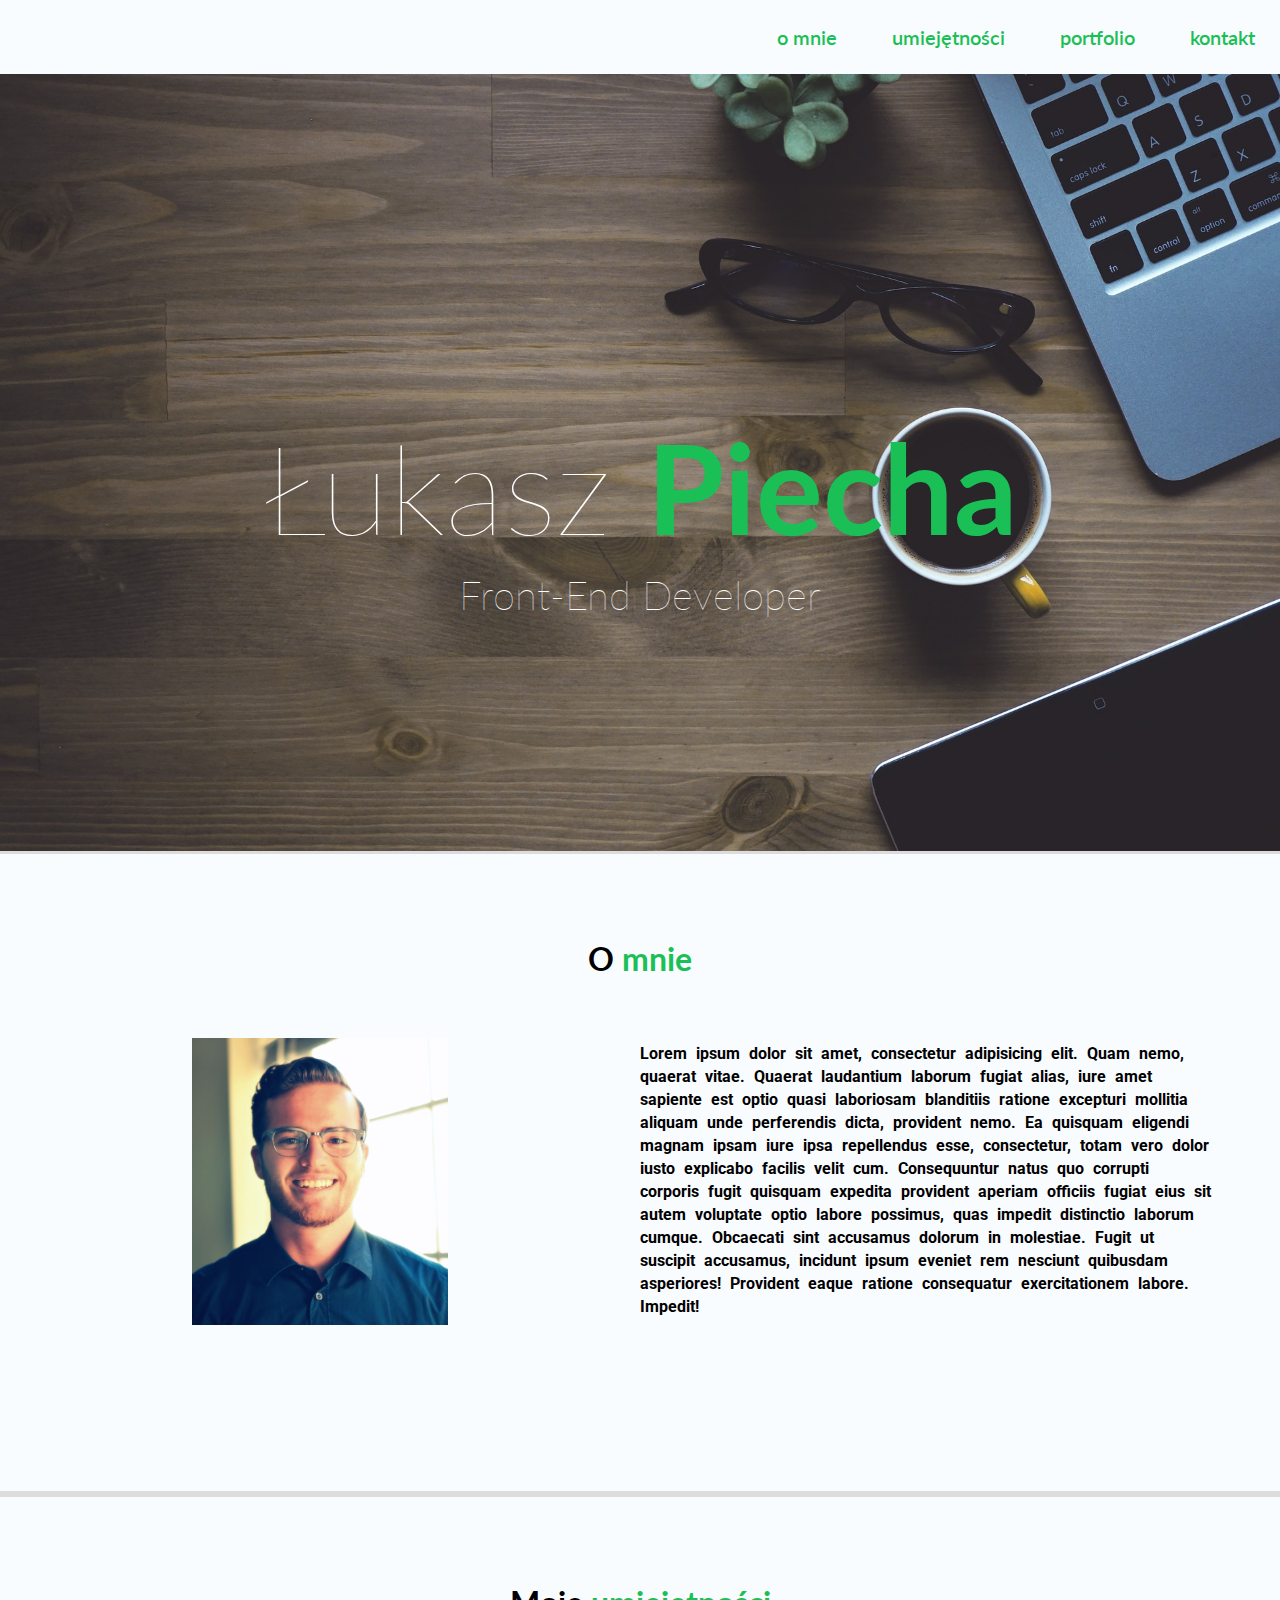
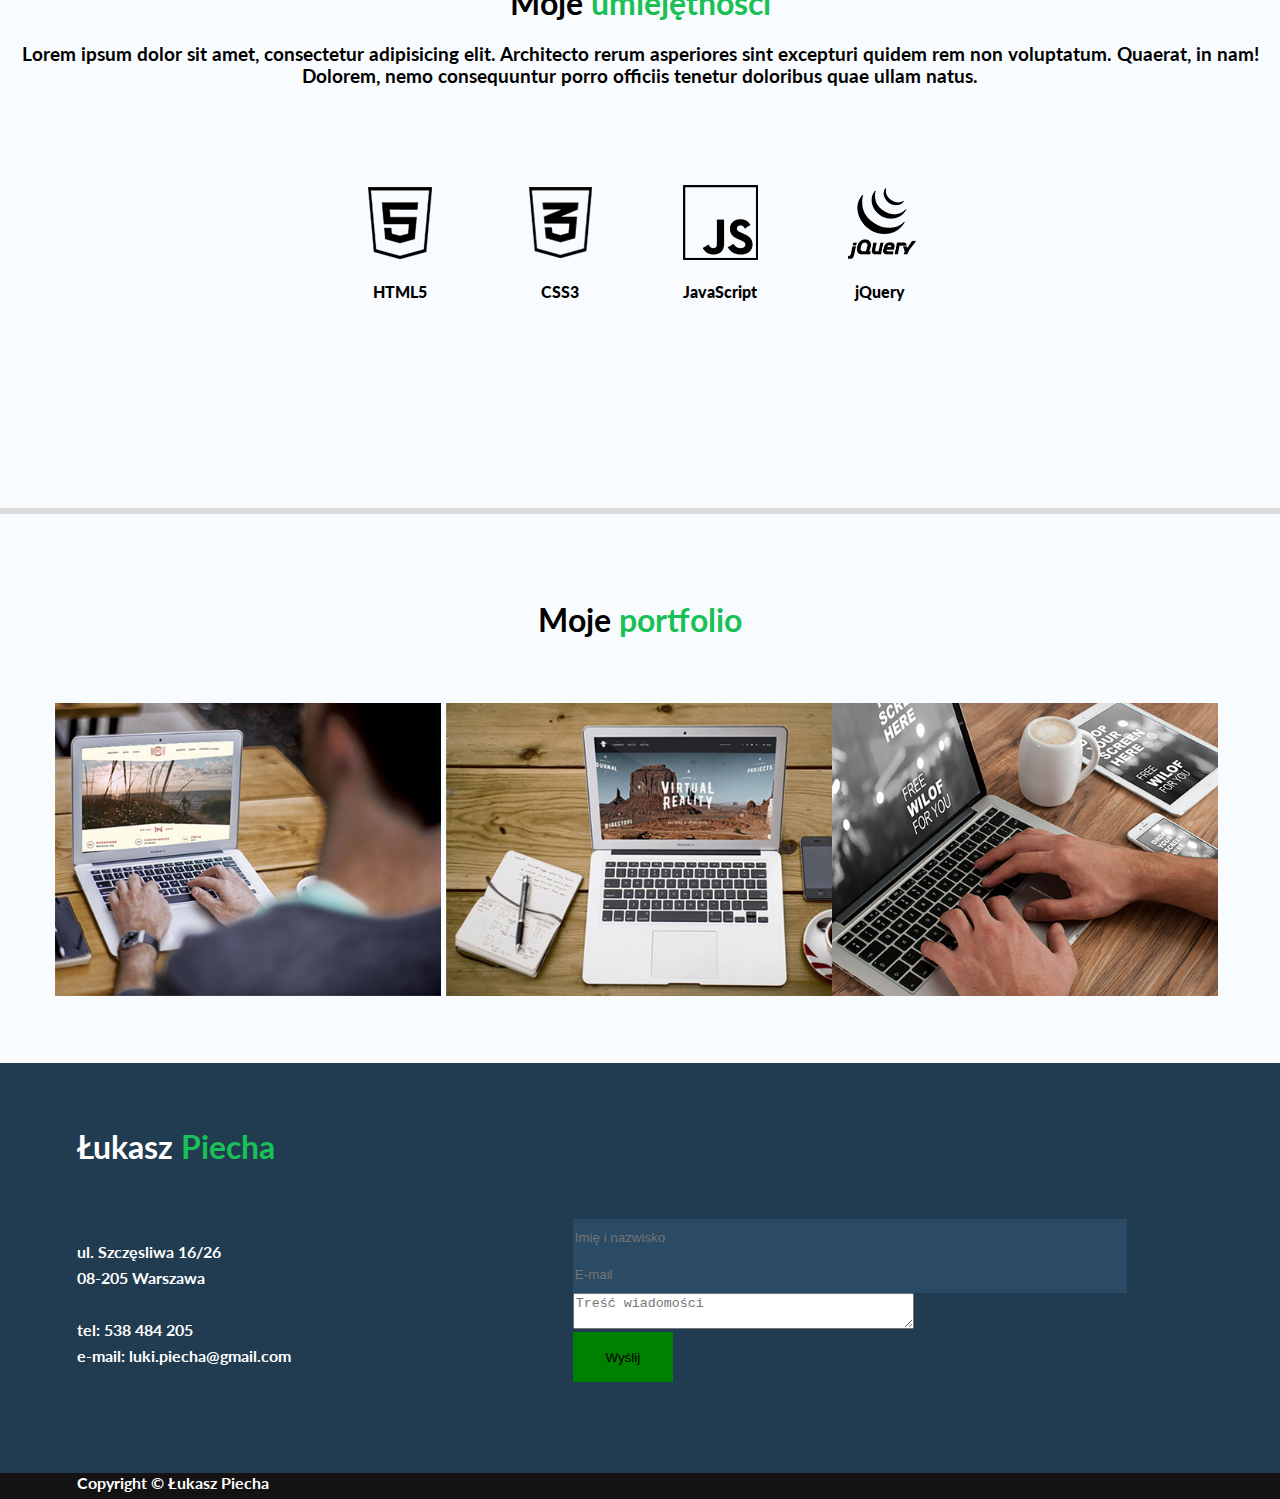
<file: index.html>
<!DOCTYPE html>
<html lang="en">
<head>
    <meta charset="UTF-8">
    <title>Moje Portfolio</title>
    <link href="https://fonts.googleapis.com/css?family=Roboto" rel="stylesheet">
    <link href="https://fonts.googleapis.com/css?family=Lato:100" rel="stylesheet">
    <link rel="stylesheet" href="style.css">
    
</head>

<body>
    
<nav id="menu">
    <div class="menu-item"><a href="#about">o mnie</a></div>
    <div class="menu-item"><a href="#skills">umiejętności</a></div>
    <div class="menu-item"><a href="#portfolio">portfolio</a></div>
    <div class="menu-item"><a href="#contact">kontakt</a></div>
</nav>
      
    
<div id="header">
        <img src="img/header-background.jpg" alt="Header image">
        <header id="main-header-text">Łukasz <span id="name">Piecha</span><br>
        <span id="name2">Front-End Developer</span></header>
</div>
   
   <div id="about">
       <h1 id="about-header">O <span id="mnie">mnie</span></h1>
       <img src="img/jan-nowak.jpg" alt="Ja">
       <h3 class="about-content">Lorem ipsum dolor sit amet, consectetur adipisicing elit. Quam nemo, quaerat vitae. Quaerat laudantium laborum fugiat alias, iure amet sapiente est optio quasi laboriosam blanditiis ratione excepturi mollitia aliquam unde perferendis dicta, provident nemo. Ea quisquam eligendi magnam ipsam iure ipsa repellendus esse, consectetur, totam vero dolor iusto explicabo facilis velit cum. Consequuntur natus quo corrupti corporis fugit quisquam expedita provident aperiam officiis fugiat eius sit autem voluptate optio labore possimus, quas impedit distinctio laborum cumque. Obcaecati sint accusamus dolorum in molestiae. Fugit ut suscipit accusamus, incidunt ipsum eveniet rem nesciunt quibusdam asperiores! Provident eaque ratione consequatur exercitationem labore. Impedit!</h3>
     </div>
      
    
<div id="skills">
       <h1 id="skills-header">Moje<span id="span-skills"> umiejętności</span></h1>
       <h3 class="skills-content">Lorem ipsum dolor sit amet, consectetur adipisicing elit. Architecto rerum asperiores sint excepturi quidem rem non voluptatum. Quaerat, in nam! Dolorem, nemo consequuntur porro officiis tenetur doloribus quae ullam natus.</h3>
       
<div id="icons">
 
   <figure><img class="icons2" src="icons/html5.png" alt="HTML5"><figcaption>HTML5</figcaption></figure>
   <figure><img class="icons2" src="icons/css3.png" alt="CSS3"><figcaption>CSS3</figcaption></figure>
   <figure><img class="icons2" src="icons/js.png" alt="JavaScript"><figcaption>JavaScript</figcaption></figure>
   <figure><img class="icons2" src="icons/jquery.png" alt="jQuery"><figcaption>jQuery</figcaption></figure>
   
</div>
</div>
    <div id="portfolio">
       
        <h1 id="portfolio-header">Moje <span id="portfolio-greenword">portfolio</span></h1>
        
        <div class="zdjecia"><div class="hover1"><br>Opis projektu<br><br>Lorem ipsum dolor sit amet, consectetur adipisicing elit. Magnam exercitationem culpa quia odio eaque minima eos rem, voluptatibus nisi velit.<br><br> Wykorzystane technologie: <br><br>HTML5, CSS3, RWD, Bootstrap, JavaScript, jQuery</div>
        
        <img class="pictures" src="img/portfolio1.jpg" alt="Projekt 1" id="zdjecie1"><div class="hover1"><br>Opis projektu<br><br>Lorem ipsum dolor sit amet, consectetur adipisicing elit. Magnam exercitationem culpa quia odio eaque minima eos rem, voluptatibus nisi velit.<br><br> Wykorzystane technologie: <br><br>HTML5, CSS3, RWD, Bootstrap, JavaScript, jQuery</div>
        
        <img class="pictures" src="img/portfolio2.jpg" alt="Projekt 2" id="zdjecie2"><div class="hover1"><br>Opis projektu<br><br>Lorem ipsum dolor sit amet, consectetur adipisicing elit. Magnam exercitationem culpa quia odio eaque minima eos rem, voluptatibus nisi velit.<br><br> Wykorzystane technologie: <br><br>HTML5, CSS3, RWD, Bootstrap, JavaScript, jQuery</div><img class="pictures" src="img/portfolio4.jpg" alt="Projekt 3" id="zdjecie3">
        </div>
        
<div id="contact">
    <h1 id="contact-header">Łukasz <span id="nazwisko">Piecha</span></h1>
    <h4 class="contact-content">ul. Szczęsliwa 16/26<br>08-205 Warszawa <br><br>tel: 538 484 205<br>e-mail: luki.piecha@gmail.com</h4>
    <div id="divform"><form id="formbox" action="https://formspree.io/your@email.com" method="POST">
    <input class="boxstyle" type="text" name="namesurname" placeholder="Imię i nazwisko"><br>
    <input class="boxstyle" type="email" name="_replyto" placeholder="E-mail"><br>
    <textarea name="msgbox" cols="40" rows="2" class="msgstyle" placeholder="Treść wiadomości"></textarea><br>
    <input class="zielony" type="submit" value="Wyślij">
    </form>
        </div>
   
       <footer id="footer">
        <h5 class="footer-content">Copyright &copy; Łukasz Piecha</h5>
        </footer>  
        </div></div>
</body>
</html>
</file>
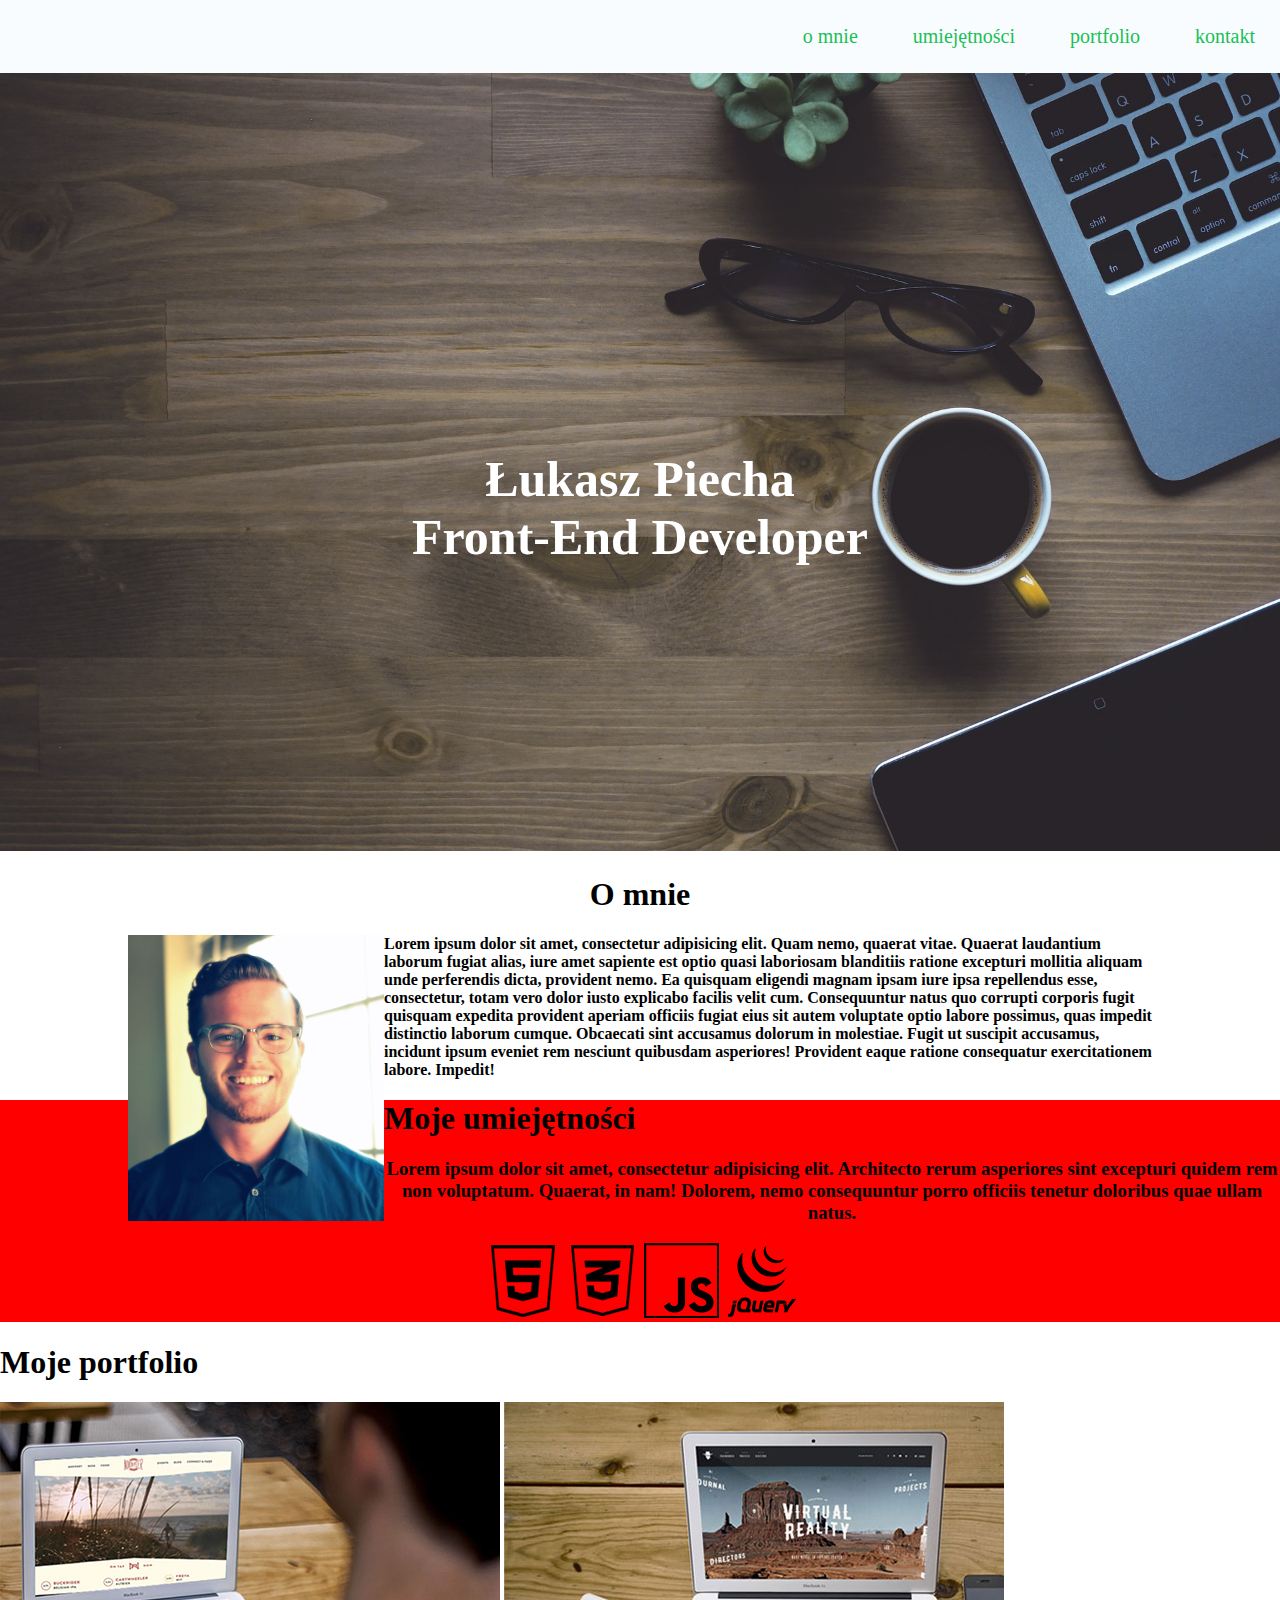
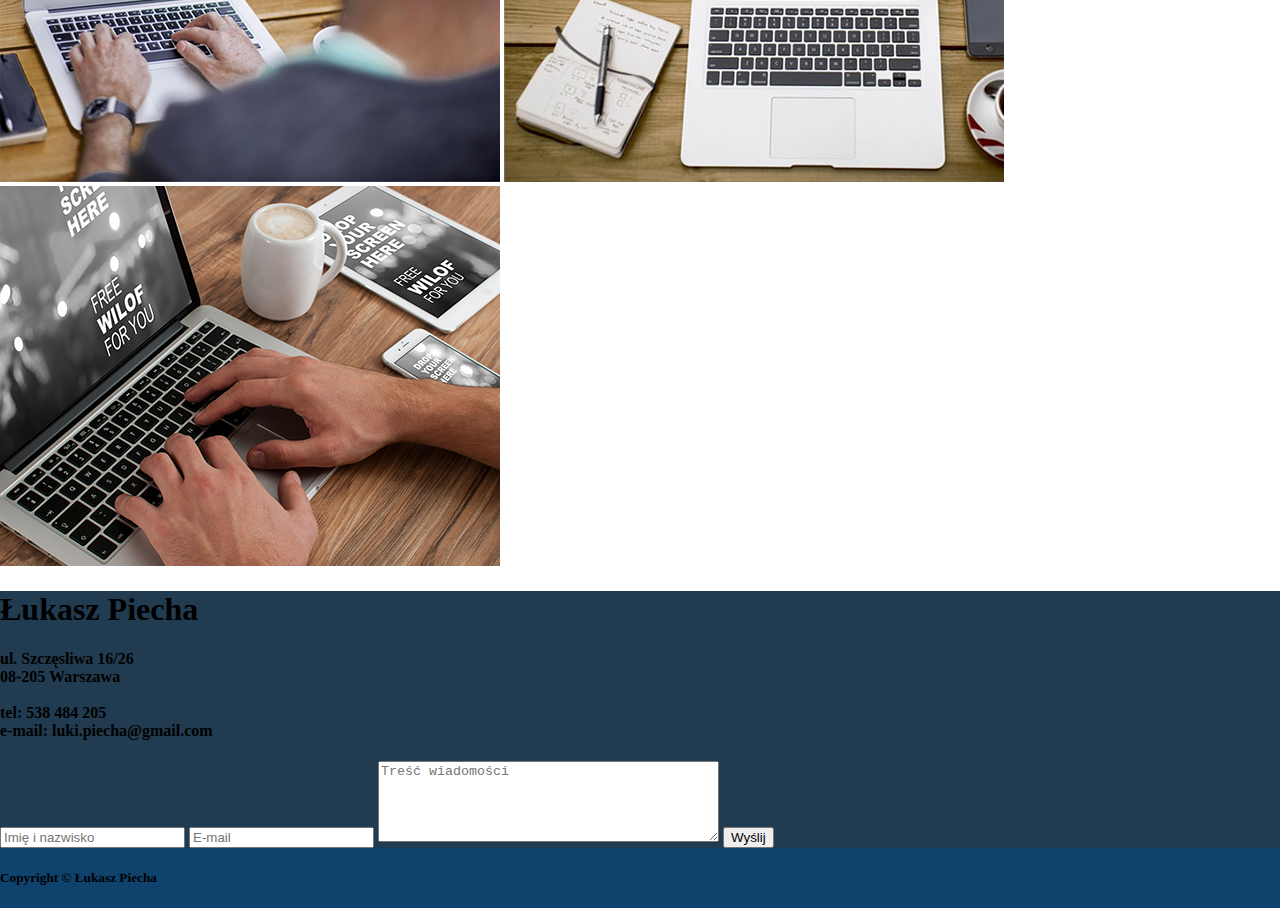
<file: portfolio-ver2/index.html>
<!DOCTYPE html>
<html lang="en">
<head>
    <meta charset="UTF-8">
    <title>Moje Portfolio</title>
    <link rel="stylesheet" href="style.css">
    
</head>
<body>
    
<nav id="menu">
    <div class="menu-item"><a href="#about">o mnie</a></div>
    <div class="menu-item"><a href="#skills">umiejętności</a></div>
    <div class="menu-item"><a href="#portfolio">portfolio</a></div>
    <div class="menu-item"><a href="#contact">kontakt</a></div>
</nav>
      
    
<div id="header">
        <img src="img/header-background.jpg" alt="Header image">
        <header id="main-header-text">Łukasz Piecha <br> Front-End Developer</header>
</div>
   
   <div id="about">
       <h1 id="about-header">O mnie</h1>
       <img src="img/jan-nowak.jpg" alt="Ja">
       <h3 class="about-content">Lorem ipsum dolor sit amet, consectetur adipisicing elit. Quam nemo, quaerat vitae. Quaerat laudantium laborum fugiat alias, iure amet sapiente est optio quasi laboriosam blanditiis ratione excepturi mollitia aliquam unde perferendis dicta, provident nemo. Ea quisquam eligendi magnam ipsam iure ipsa repellendus esse, consectetur, totam vero dolor iusto explicabo facilis velit cum. Consequuntur natus quo corrupti corporis fugit quisquam expedita provident aperiam officiis fugiat eius sit autem voluptate optio labore possimus, quas impedit distinctio laborum cumque. Obcaecati sint accusamus dolorum in molestiae. Fugit ut suscipit accusamus, incidunt ipsum eveniet rem nesciunt quibusdam asperiores! Provident eaque ratione consequatur exercitationem labore. Impedit!</h3>
     </div>
      
    
<div id="skills">
       <h1 id="skills-header">Moje umiejętności</h1>
       <h3 class="skills-content">Lorem ipsum dolor sit amet, consectetur adipisicing elit. Architecto rerum asperiores sint excepturi quidem rem non voluptatum. Quaerat, in nam! Dolorem, nemo consequuntur porro officiis tenetur doloribus quae ullam natus.</h3>
      
<div id="icons">
   <img src="icons/html5.png" alt="HTML5">
   <img src="icons/css3.png" alt="CSS3">
   <img src="icons/js.png" alt="JavaScript">
   <img src="icons/jquery.png" alt="jQuery">
</div>
 </div>
<div id="portfolio">
        <h1 id="portfolio-header">Moje portfolio</h1>
        <img src="img/portfolio1.jpg" alt="Projekt 1">
        <img src="img/portfolio2.jpg" alt="Projekt 2">
        <img src="img/portfolio4.jpg" alt="Projekt 3">
</div>
        
<nav id="contact">
    <h1 id="contact-header">Łukasz Piecha</h1>
    <h4 class="contact-content">ul. Szczęsliwa 16/26<br>08-205 Warszawa <br><br>tel: 538 484 205<br>e-mail: luki.piecha@gmail.com</h4>
    
    <form action="https://formspree.io/your@email.com" method="POST">
    
    <input type="name" name="name" placeholder="Imię i nazwisko">
    <input type="email" name="_replyto" placeholder="E-mail">
    <textarea name="msgbox" id="msgbox" placeholder="Treść wiadomości" cols="40" rows="5"></textarea>
    <input type="submit" value="Wyślij">
</form>
    
</nav>
       
               <footer id="footer">
                   <h5 class="footer-content">Copyright &copy; Łukasz Piecha</h5>
               </footer>        
               
                
</body>
</html>
</file>
<file: style.css>
body {
    background-color: gainsboro;
    margin: 0 0 0 0;
    padding: 0;
    width: 100%;
    padding: 0;
    font-weight:100;
    letter-spacing: 0px;
    font-family: 'Lato', sans-serif;
}

#menu {
  text-align: right;
  background: #f9fcfe; 
    position: fixed;
    width: 100%;
    z-index: 2;
    font-size: 20px;
    font-weight: 600;
}

#menu .menu-item {
    display: inline-block;
    padding: 25px;
}
#menu .menu-item a{
    color:#1ac056;
    text-decoration: none;
}

#header img {
    width: 100%;
}

#header #main-header-text {
  position: absolute;
  text-align: center;
  top: 50%;
  font-size: 125px;
  margin: 0 auto;
  left: 0;
  right: 0;
  color: #fff;
  font-family: lato;
  line-height: 60%;
}

#name {
   color:#1ac056;
   font-weight: bold;
}

#name2 {
  font-size: 40px;
}

#about {
    display: inline-block;
    background-color: #f9fcfe;
    margin: 0: auto;
    padding-bottom: 5%;
    padding-top: 5%;
}

#about-header {
    text-align: center;
}

#mnie {
    color: #1ac056;
    font-family: lato;
}

.about-content {
    font-family: 'Roboto';
    text-align: left;
    word-spacing: 5px;
    line-height: 23px;
    margin-right: 5%;
    font-size: 100%;
    margin-left: 50%;
    margin-top: 5%;
}
#about img {
    float: left;
    margin-left:15%;
    width:20%;
    margin-bottom: 8%;
    margin-top: 3%;
}

#skills {
    background-color: #f9fcfe;
    padding: 1%;
    margin-top: 0.5%;
    padding-top: 5%;
    padding-bottom: 10%;
}

#skills-header {
    text-align: center;
}

#span-skills {
    color: #1ac056;
    font-family: lato;
}

.skills-content{
    text-align: center;
}

#icons{
    text-align: center;
    padding-top: 5%;
    margin-bottom: 5%;
}

#icons figure{
    display: inline-block;

}
#icons figcaption{
    margin-top:26%;
    font-weight: 900;
}
#portfolio {
    
    margin-top: 0.5%;
    padding-top: 5%;
    background-color: #f9fcfe;
}

#portfolio-header {
    text-align: center;
    margin-bottom: 5%;
    
}
#portfolio-greenword {
     color: #1ac056;
     font-family: lato;
}

.pictures {
    width: 33%;
}
    #imgtext{
    width: 33%;        

}
.zdjecia { 
    
    margin-left: 55px;
    margin-right: 55px;
}

zdjecie1:hover {
	opacity: 1;

}
zdjecie2:hover{
    opacity: .7;
    -webkit-transition: .3s ease-in-out;
	transition: .3s ease-in-out;
}
zdjecie3:hover{
    opacity: .7;
    -webkit-transition: .3s ease-in-out;
	transition: .3s ease-in-out;
}
.hover1 {
    
    background-color: rgba(33, 59, 80, 0.8);
    opacity: 0;
    display: inline-block;
    text-align: center;
    position: absolute;
    width: 27%;
    height: 41%;
    border: 50px;
    font-weight: 800;
    font-size: 16x;
    margin:20px;
    color: #fff;
    border-style: solid;
    border-width: 1px;
}

.hover1:hover{
    opacity:1;
    -webkit-transition: .3s ease-in-out;
	transition: .3s ease-in-out;
}

#contact {
    background-color: #213b50;
    margin-top: 0.5%;
}

#contact-header {
    color: #fff;
    margin-left: 6%;
    margin-top: 5%;
    padding-top: 5%;
}

#nazwisko{
    color: #1ac056;
    font-family: lato;
}

.contact-content {
    display: inline-block;
    color: #fff;
    line-height: 26px;
    margin-left: 6%;
    margin-top: 2%;
    padding-top: 2%;
}

#divform{
    display: inline-block;
    margin-bottom: 5%;
}
#formbox {
    margin-left: 50%;
}
input.boxstyle{
    width: 550px;
    height: 35px;
    background:#2b4a64;
    border: #2b4a64;
    
}

input.msgstyle{
   width: 550px;
    height: 35px;
    background:#2b4a64;
    border: #2b4a64; 
    position: relative;
}

#footer {
    width: 100%;
    background-color: #141212;
    right: 0;
    padding:0;
    margin:0;
    height: 26px;
} 
.footer-content {
    
    margin-left: 6%;
    padding-bottom: 0;
    margin-bottom: 0;
    color: #fff;
    font-size: 16px;
}

input.zielony{
    border: green;
    background: green;
    height: 50px;
    width: 100px;
</file>
<file: portfolio-ver2/style.css>
body {
    margin: 0;
    padding:0;
    width: 100%
    font-family:Lato;
    
}

#menu {
  text-align: right;
  background: #f9fcfe; 
    position: fixed;
    width: 100%;
    z-index: 2;
    font-size: 20px;
     

}

#menu .menu-item {
    display: inline-block;
    padding: 25px;
    
    
}
#menu .menu-item a{

 color:#1ac056;
text-decoration: none;
    
}

#header img {
    width: 100%;
    
}

#header #main-header-text {
    
    position: absolute;
    text-align: center;
    top: 50%;
  font-size: 50px;
  font-weight: 700;
  margin: 0 auto;
  left: 0;
  right: 0;
  color: #fff;
}

#about-header {
    text-align: center;
}

.about-content {
        text-align: left;
        margin-right: 10%;
        font-size: 100%;

      

}
#about img {
 
    float: left;
    margin-left:10%;
    width:20%;
}

#skills {
    background-color: red;
}

.skills-content{
    text-align: center;
}

#icons img {
    position: relative;
    left:38%;
}
}
#portfolio {
    background-color: limegreen;
}

#contact {
    
    background-color: #213b50;
}

#footer {
    width: 100%;
    background-color: #0f426c;
    right: 0;
    padding:0;
    margin:0;
    display:inline-block;
    float:left;
}
</file>
